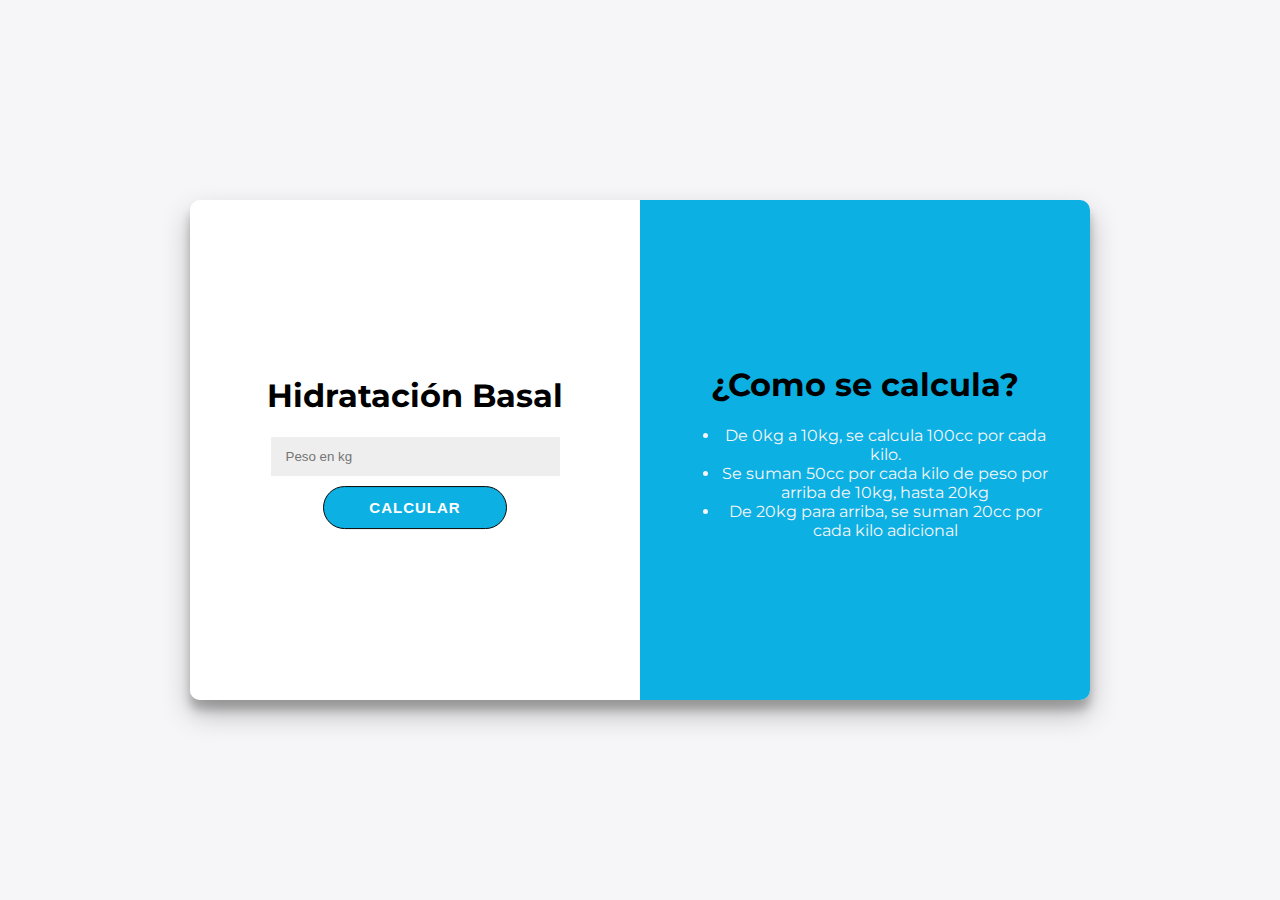
<file: index.html>
<!DOCTYPE html>
<html lang="en">
<head>
    <meta charset="UTF-8">
    <meta name="viewport" content="width=device-width, initial-scale=1.0">
    <title>Calculadora Basal</title>
    <link rel="stylesheet" href="./basal.css"/>
</head>
<body>
    <div id="container">
        <div id="main">
            <div class="content">
                <h1>Hidratación Basal</h1>
                <input class="input" id="peso" type="number" placeholder="Peso en kg" />
                <button class="item" id="calcular">Calcular</button>
                <p class="item" id="error">* Debe completar correctamente los datos</p>
                <p class="item resultado" id="flu"></p>
                <p class="item resultado" id="man"></p>
                <p class="item resultado" id="m2m"></p>
            </div>
        </div>
       <div id="info">
            <div class="content">
                <h1>¿Como se calcula?</h1>
                <ul>
                    <li>De 0kg a 10kg, se calcula 100cc por cada kilo.</li>
                    <li>Se suman 50cc por cada kilo de peso por arriba de 10kg, hasta 20kg</li>
                    <li>De 20kg para arriba, se suman 20cc por cada kilo adicional</li>
                </ul>
            </div>
       </div>
    </div>
    <script src="basal.js"></script>
</body>
</html>
</file>
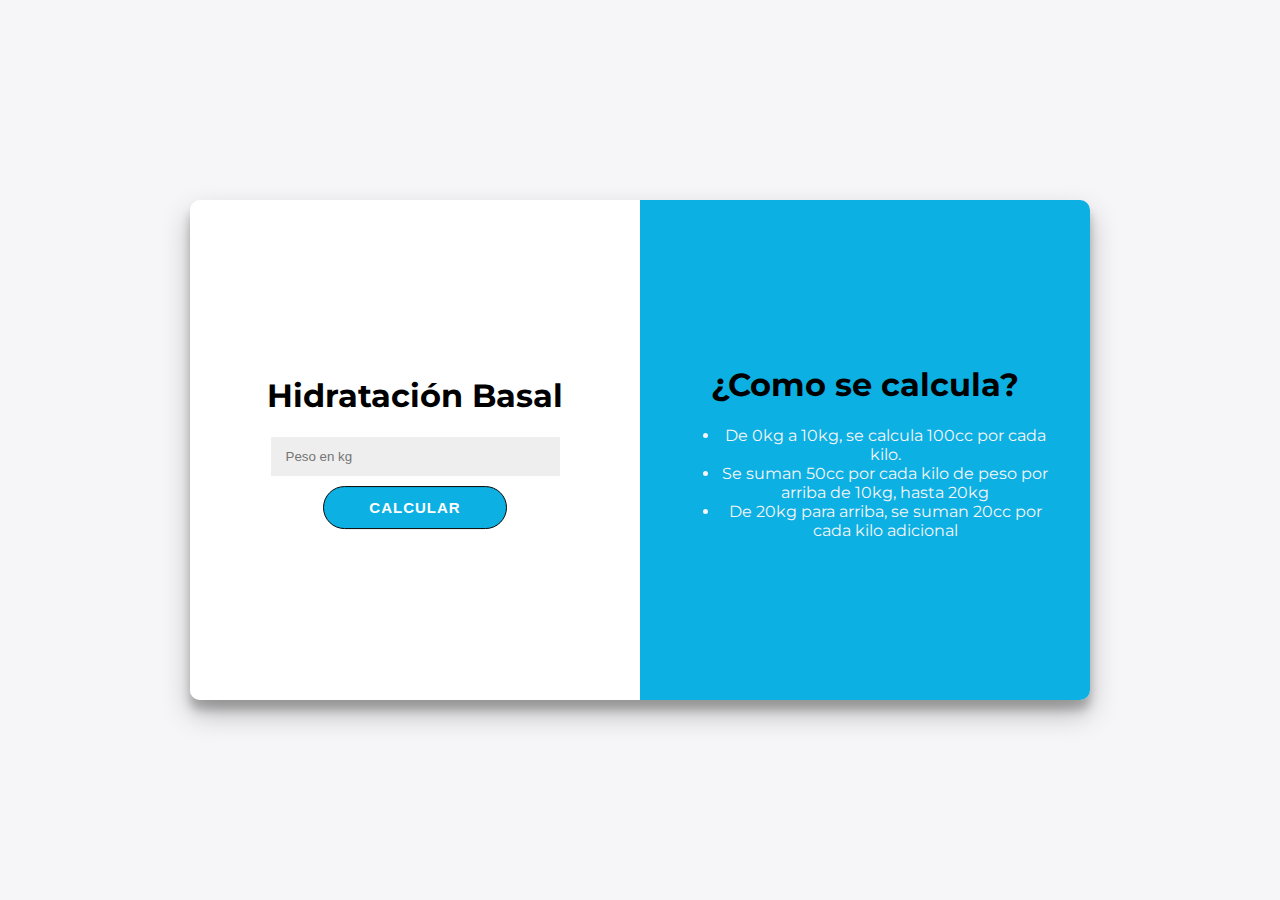
<file: basal.html>
<!DOCTYPE html>
<html lang="en">
<head>
    <meta charset="UTF-8">
    <meta name="viewport" content="width=device-width, initial-scale=1.0">
    <title>Calculadora Basal</title>
    <link rel="stylesheet" href="./basal.css"/>
</head>
<body>
    <div id="container">
        <div id="main">
            <div class="content">
                <h1>Hidratación Basal</h1>
                <input class="input" id="peso" type="number" placeholder="Peso en kg" />
                <button class="item" id="calcular">Calcular</button>
                <p class="item" id="error">* Debe completar correctamente los datos</p>
                <p class="item resultado" id="flu"></p>
                <p class="item resultado" id="man"></p>
                <p class="item resultado" id="m2m"></p>
            </div>
        </div>
       <div id="info">
            <div class="content">
                <h1>¿Como se calcula?</h1>
                <ul>
                    <li>De 0kg a 10kg, se calcula 100cc por cada kilo.</li>
                    <li>Se suman 50cc por cada kilo de peso por arriba de 10kg, hasta 20kg</li>
                    <li>De 20kg para arriba, se suman 20cc por cada kilo adicional</li>
                </ul>
            </div>
       </div>
    </div>
    <script src="basal.js"></script>
</body>
</html>
</file>
<file: basal.css>
@import url('https://fonts.googleapis.com/css?family=Montserrat:400,800');

body{
    background: #f6f5f7; 
    font-family: 'Montserrat', sans-serif;
    color: #3E363F;
}

h1{
    color: black;
    border: #0cb0e2;
  }

#container{
    width: 100%;
    max-width: 900px;
    height: 500px;
    text-align: center;
    /* Estas 3 lineas se encargan de centrar el div vertical y horizontalmente */
    position: absolute;
    inset: 0;
    margin: auto;
    border-radius: 10px;
    overflow: hidden; 
    box-shadow: 0 14px 28px rgba(0,0,0,0.25), 
      0 10px 10px rgba(0,0,0,0.22);
}

#main{
    background: white;
    /* Con estas 3 lineas vamos a hacer que los divs queden lado a lado */
    width: 50%;
    height: 100%;
    float: left;
}

#info{
    background: #0cb0e2;
    /* Con estas 3 lineas vamos a hacer que los divs queden lado a lado */
    width: 50%;
    height: 100%;
    float: left;
    color: #f6f5f7;
}
.content{
    /* Estas tres lineas van a centrar el contenido verticalmente dentro de cada div */
    position: relative;
    top: 50%;
    transform: translateY(-50%);
    overflow: hidden;
    padding: 40px;
    
}
input {
	width: 70%;
    padding: 12px 15px;
    border: none;
    background-color: #eee;
}

button {
  font-size: 15px;
	font-weight: bold;
	padding: 12px 45px;
	border-radius: 30px;
	background-color: #0cb0e2;
	border: 1px solid #070707;
	color: #FFFFFF;
	text-transform: uppercase;
	letter-spacing: 1px;
	transition: transform 20ms ease-in;
    margin-top: 10px;
}

button:active {
	transform: scale(0.95);
}
#error{
    display: none;
}
</file>
